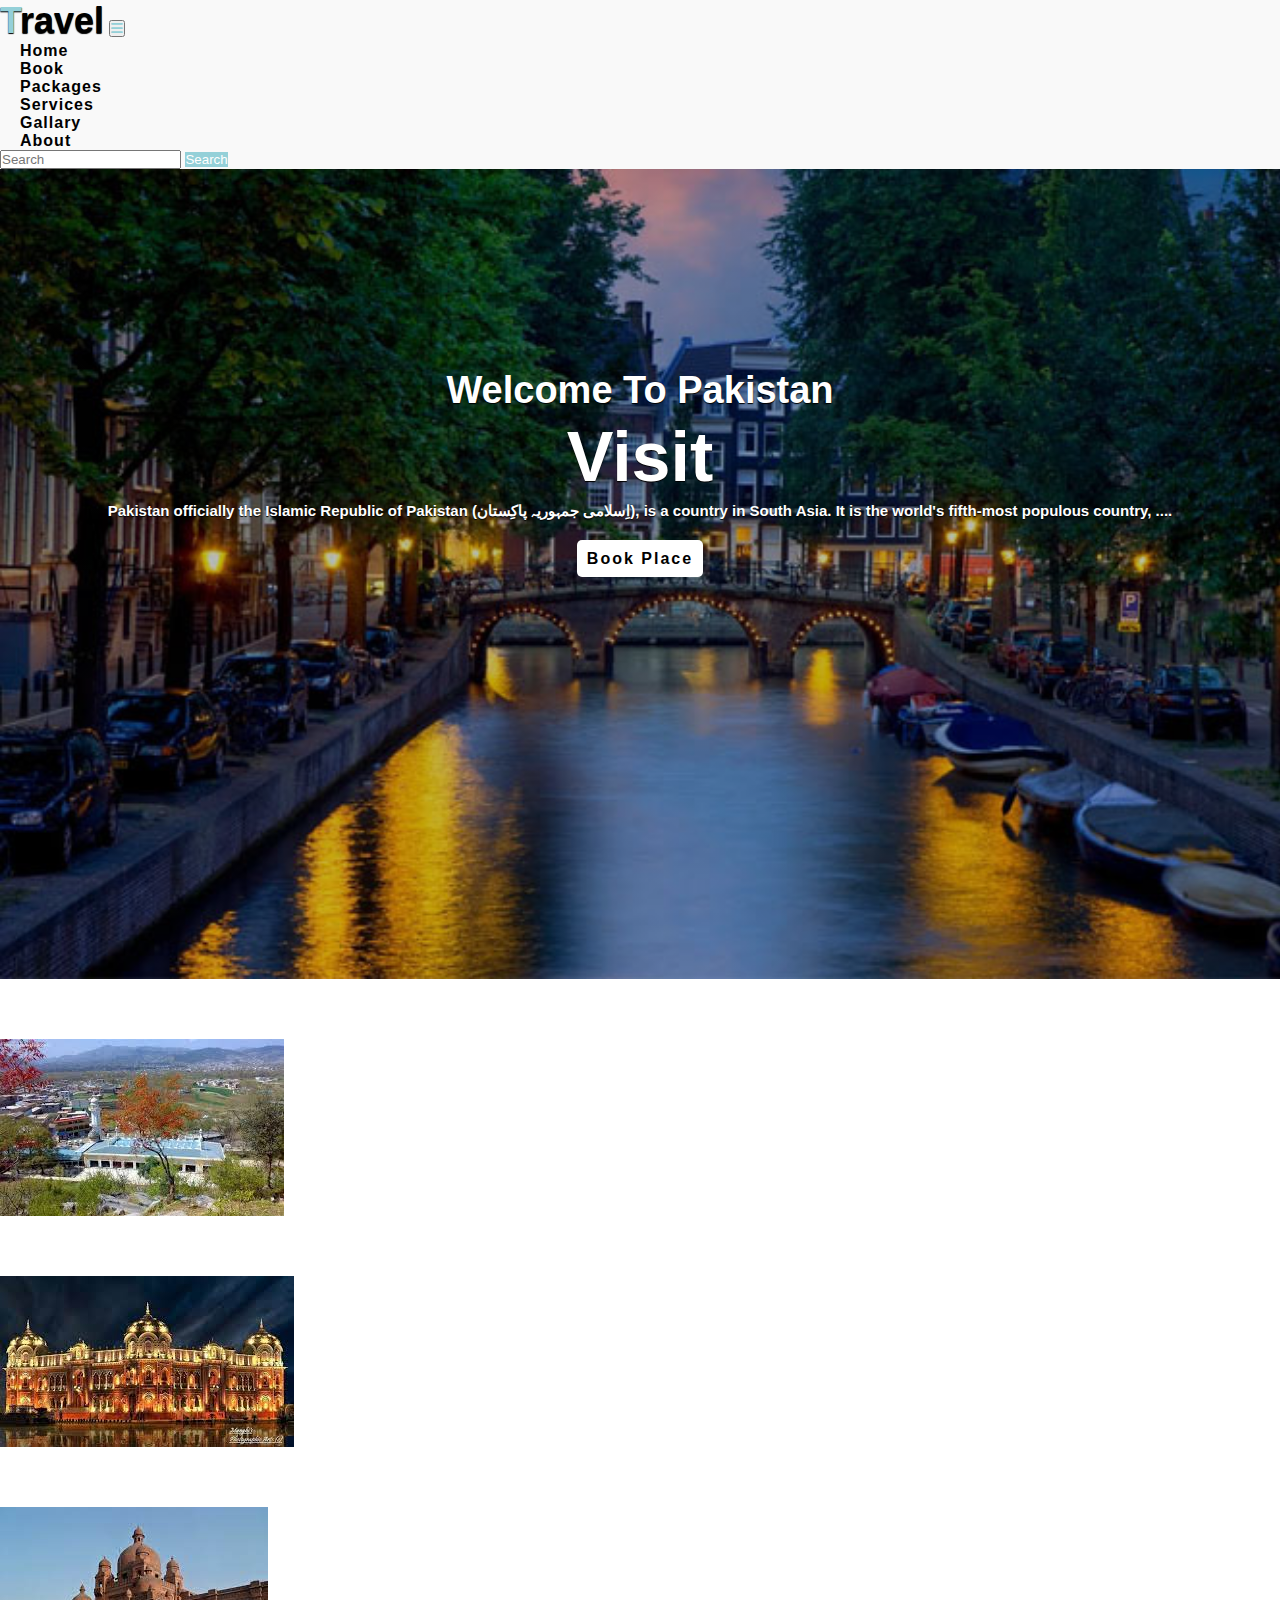
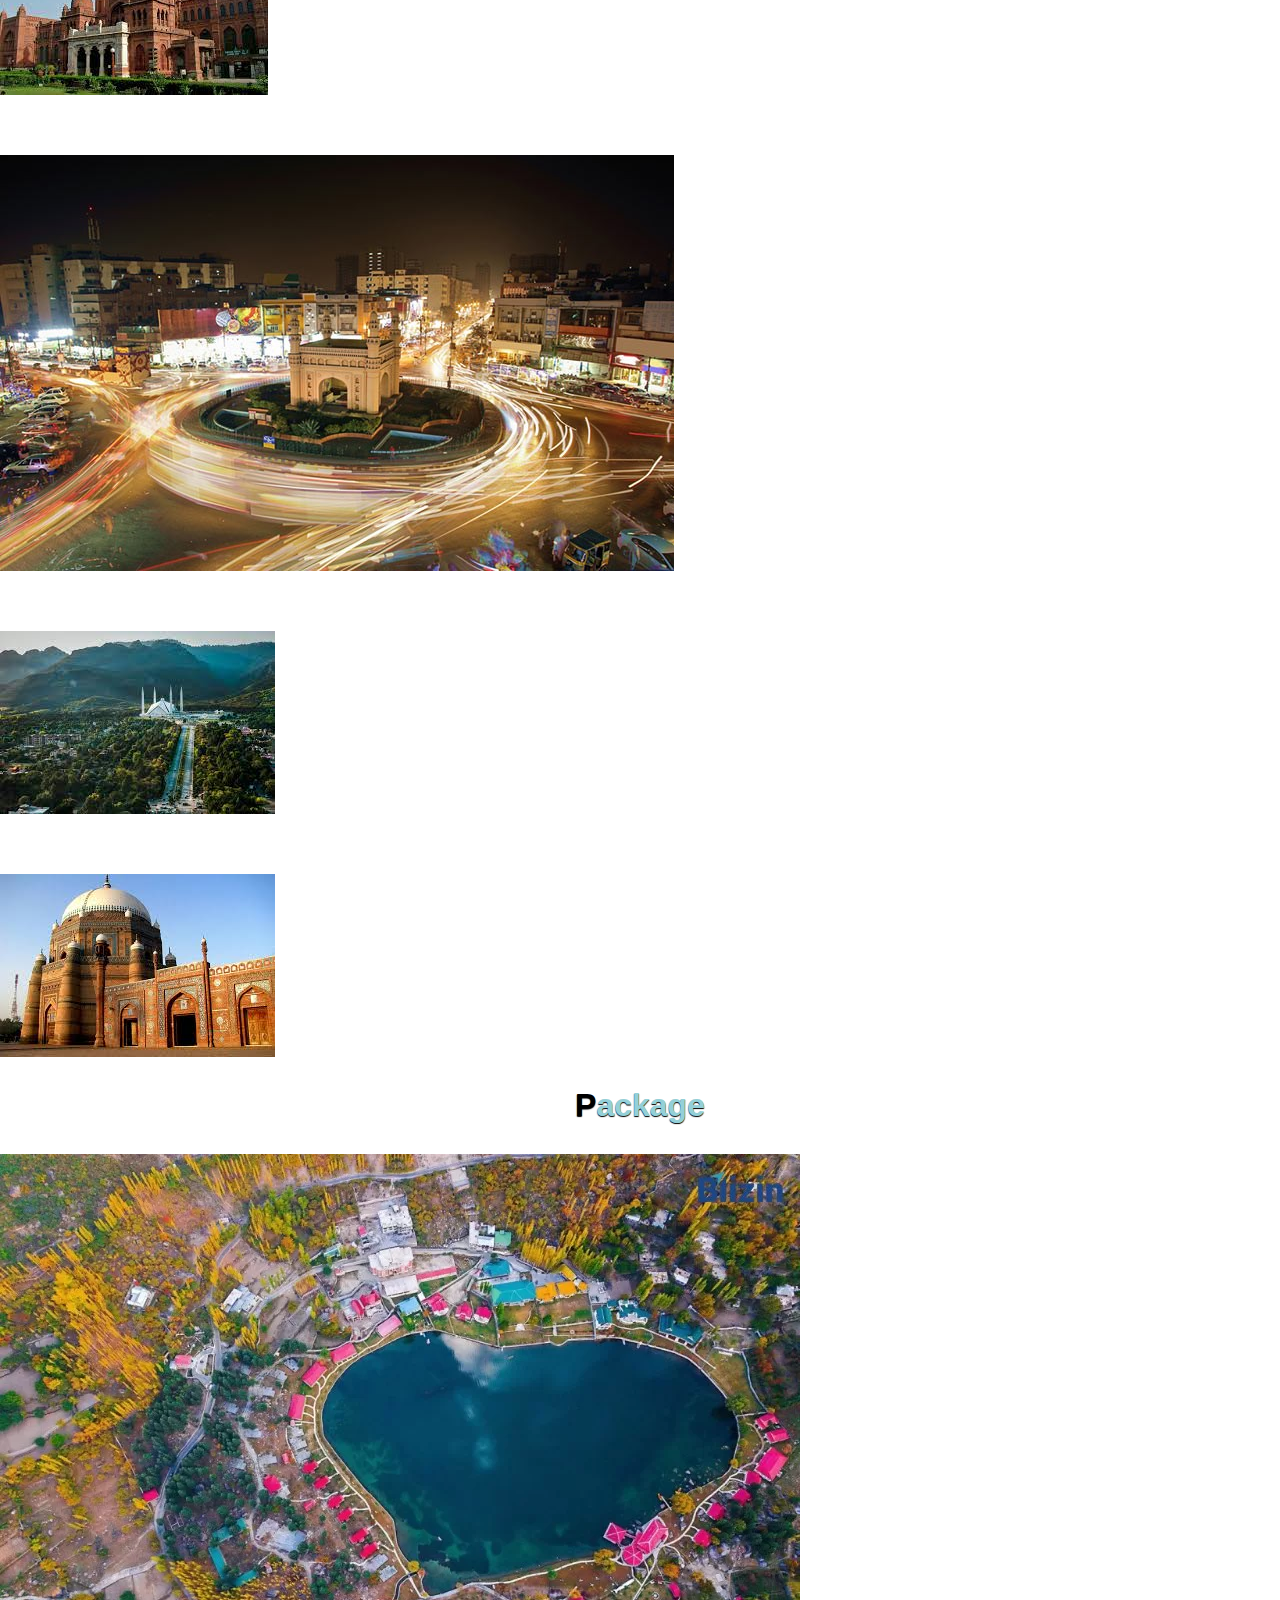
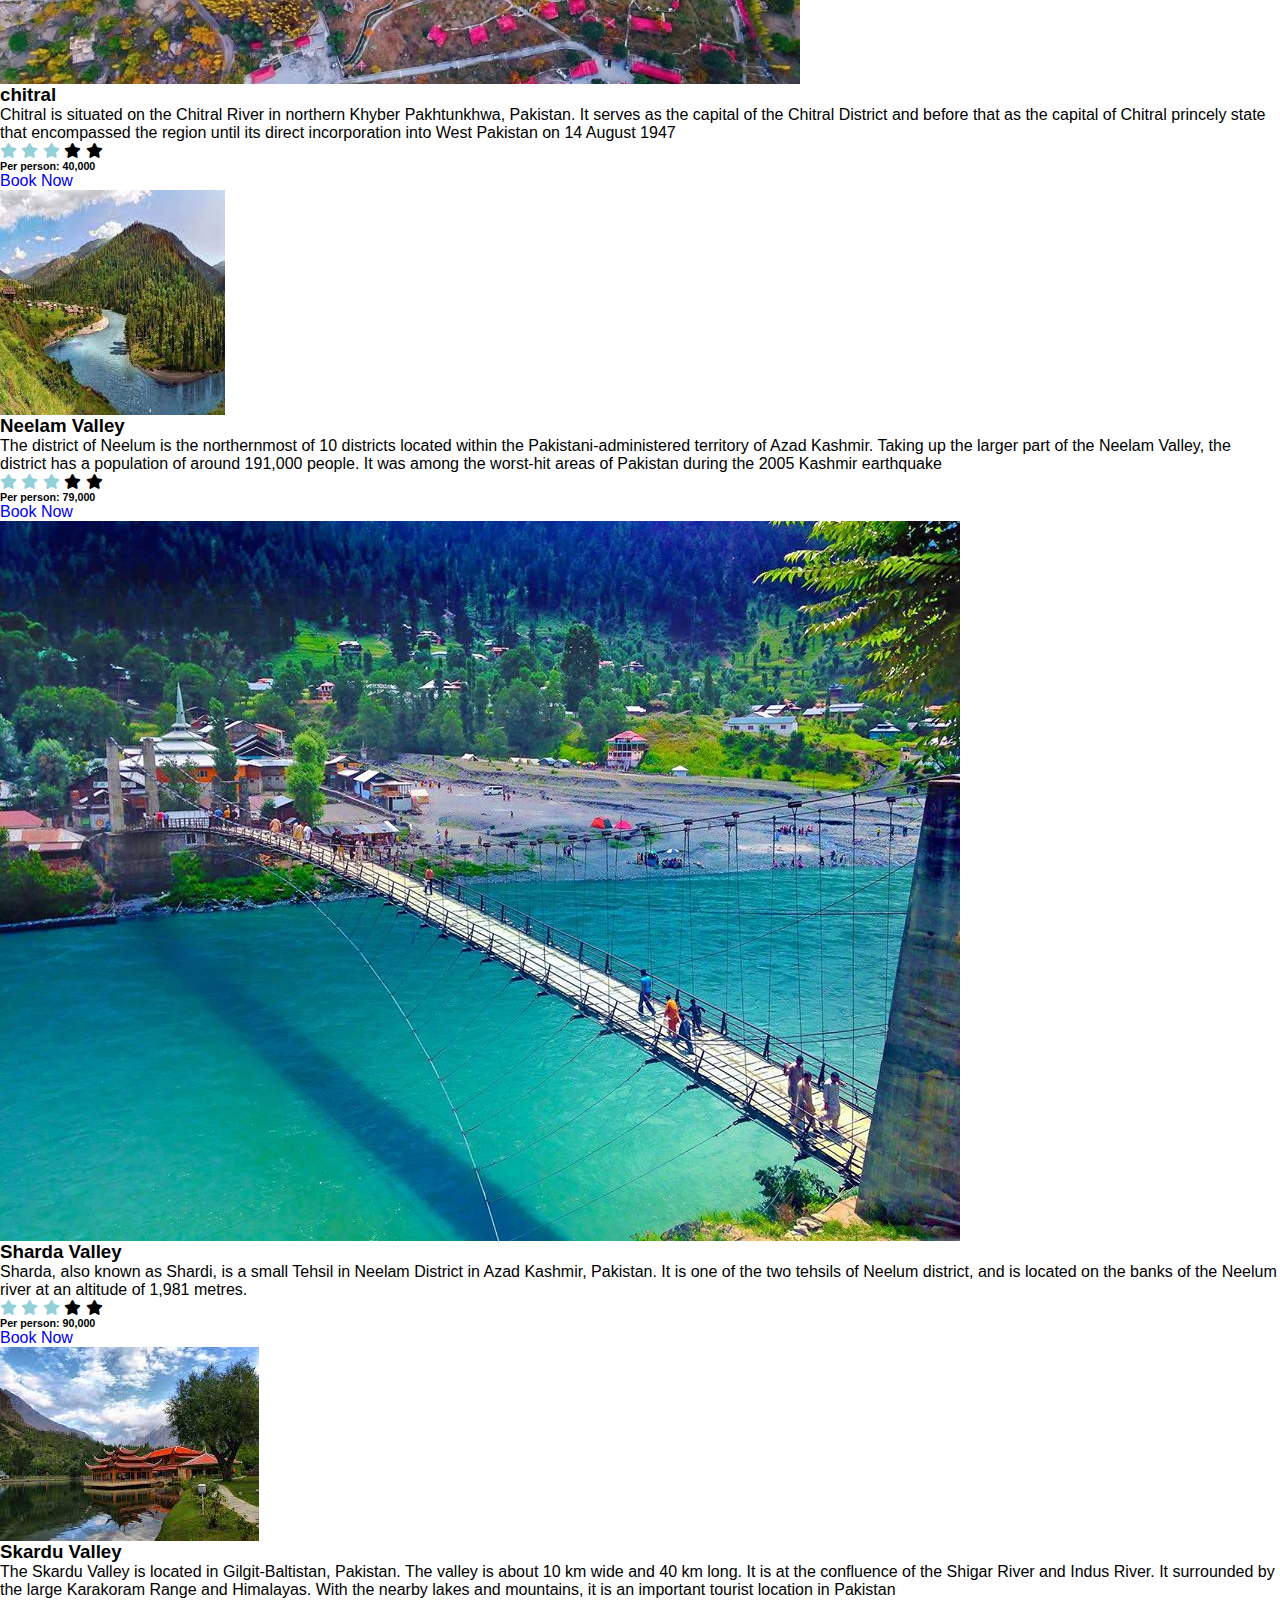
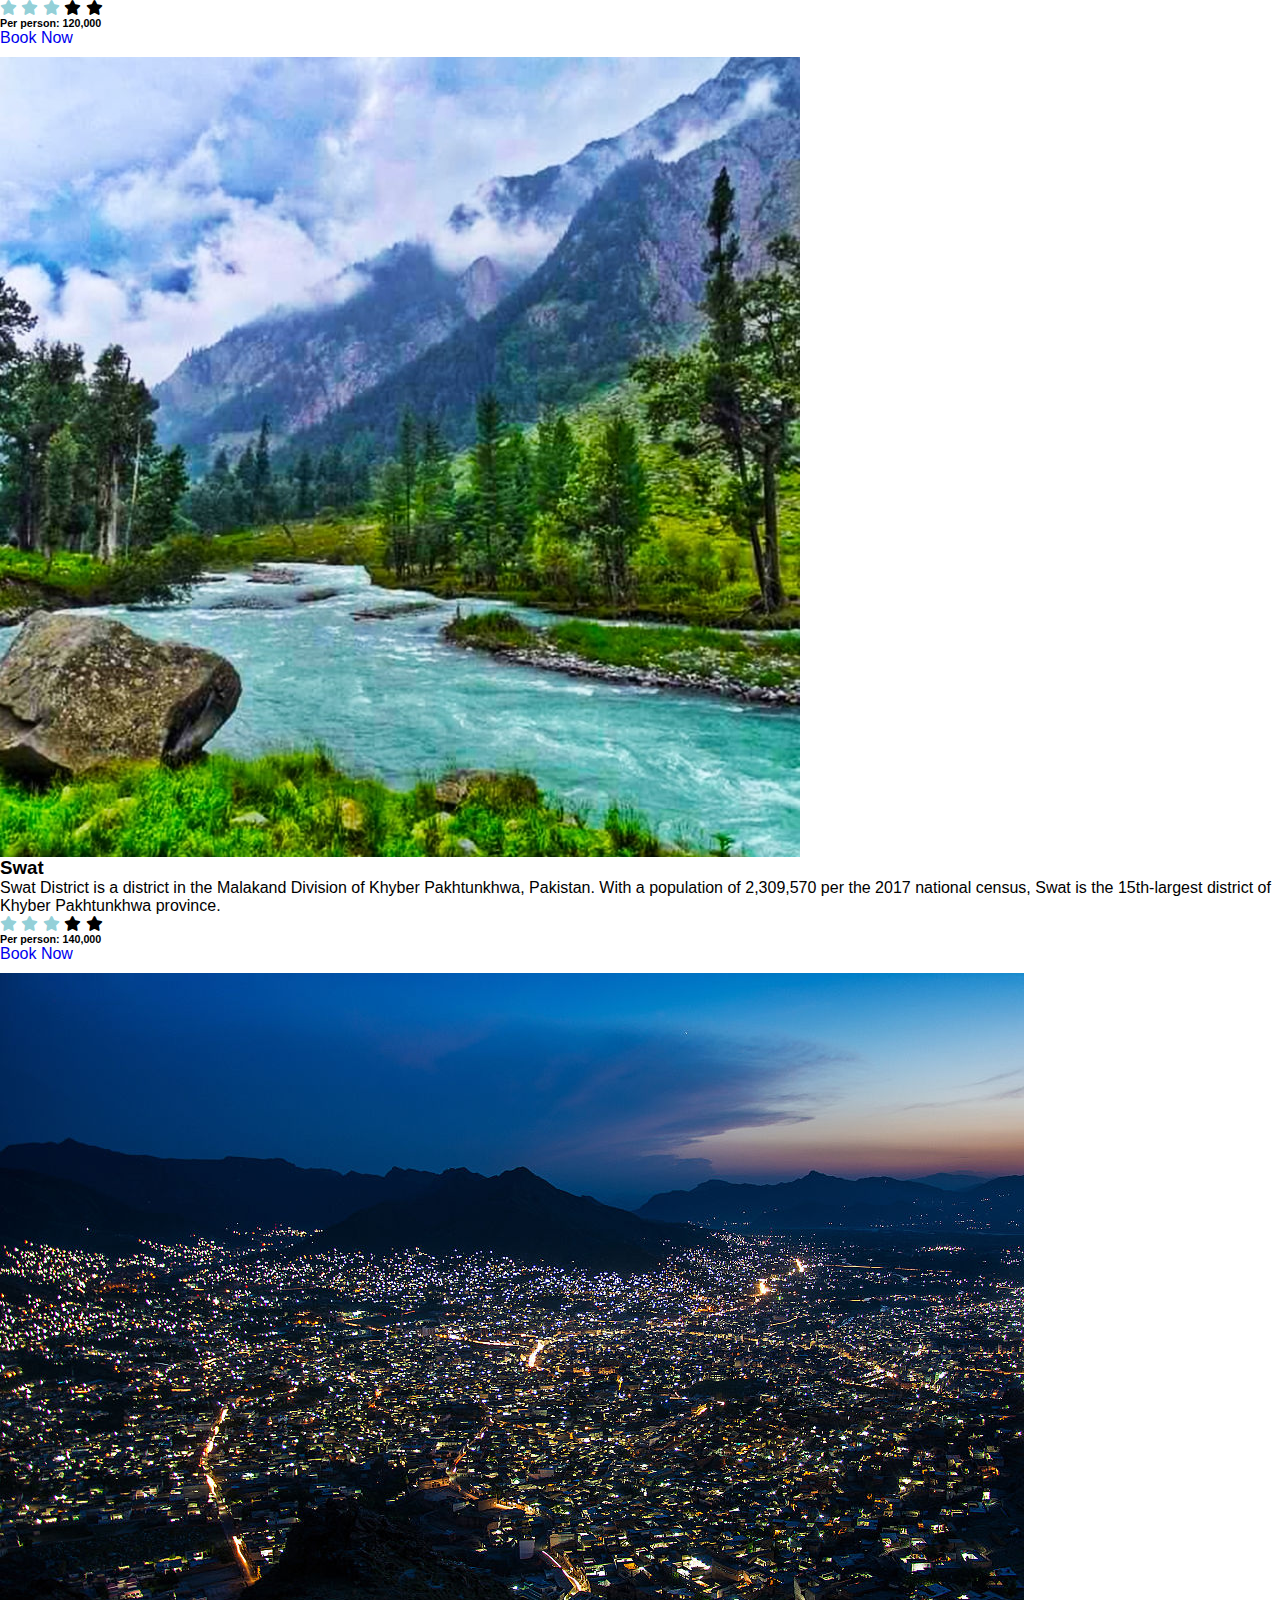
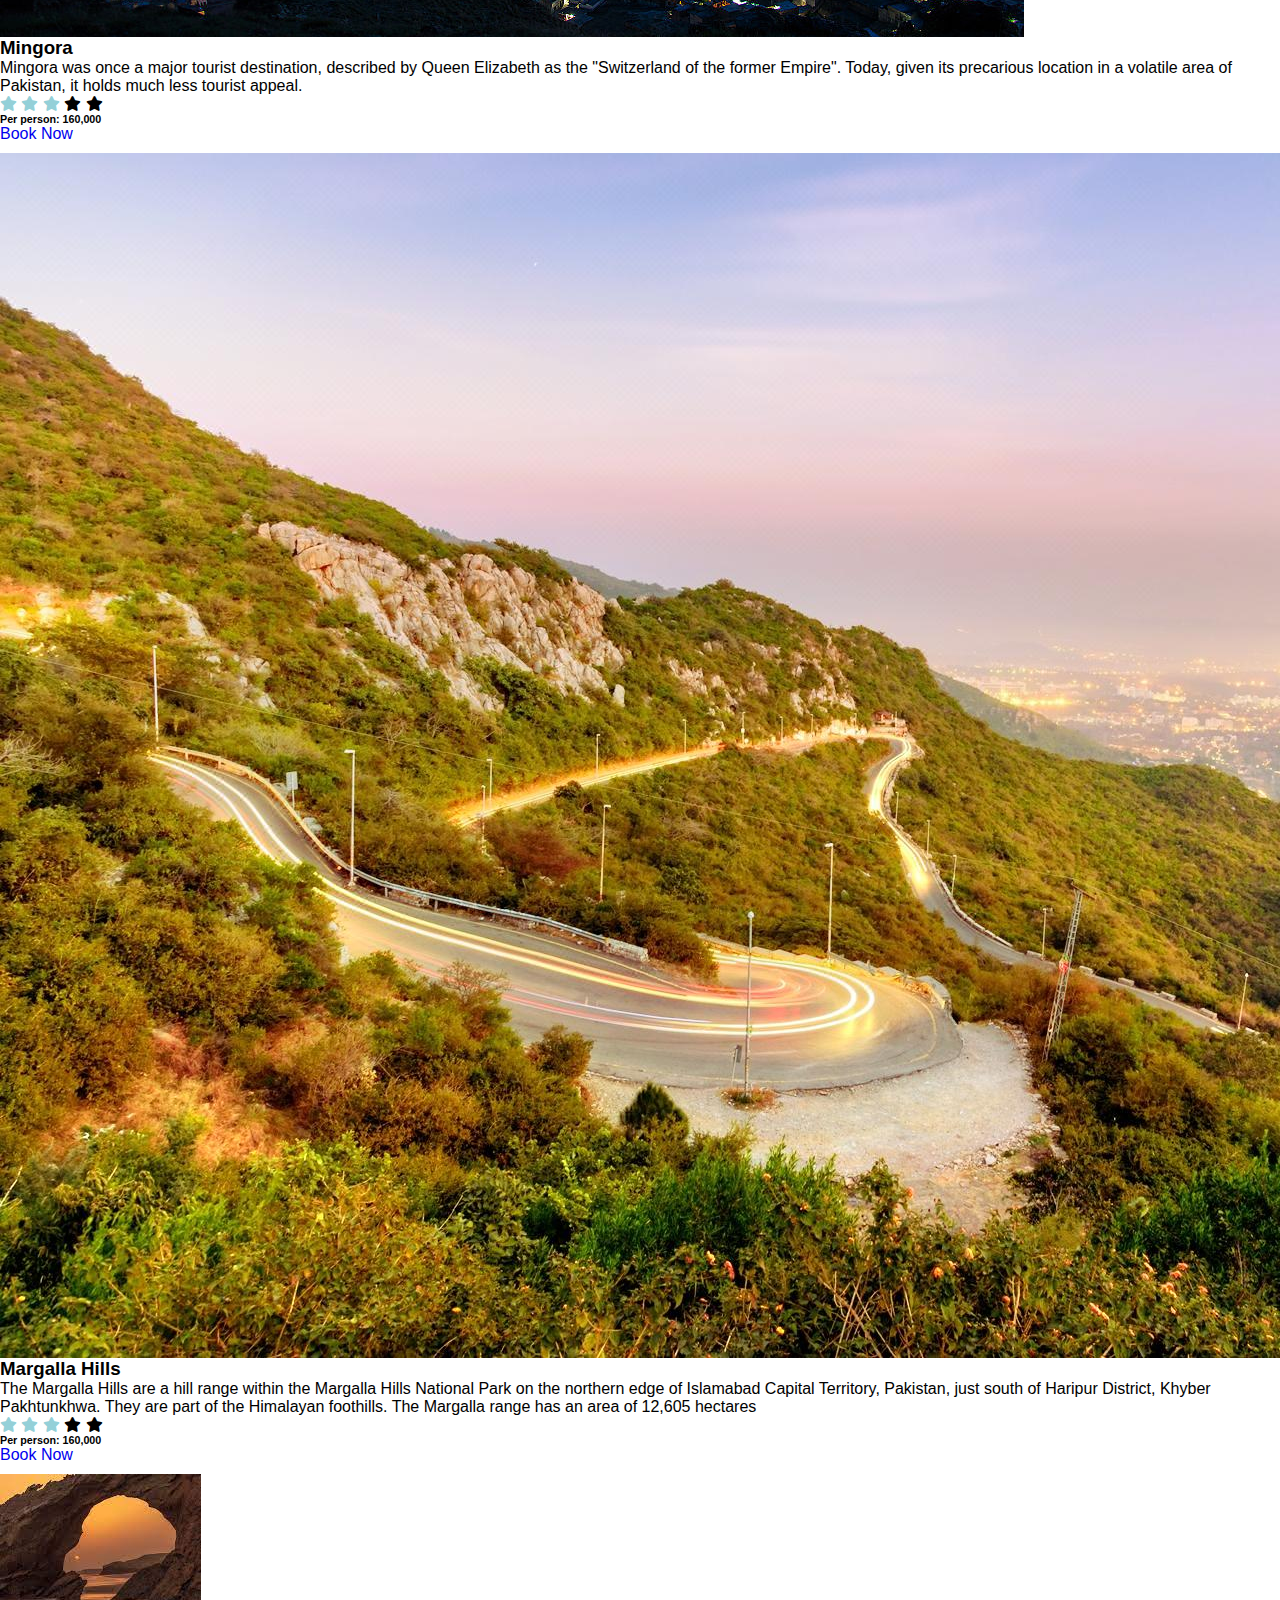
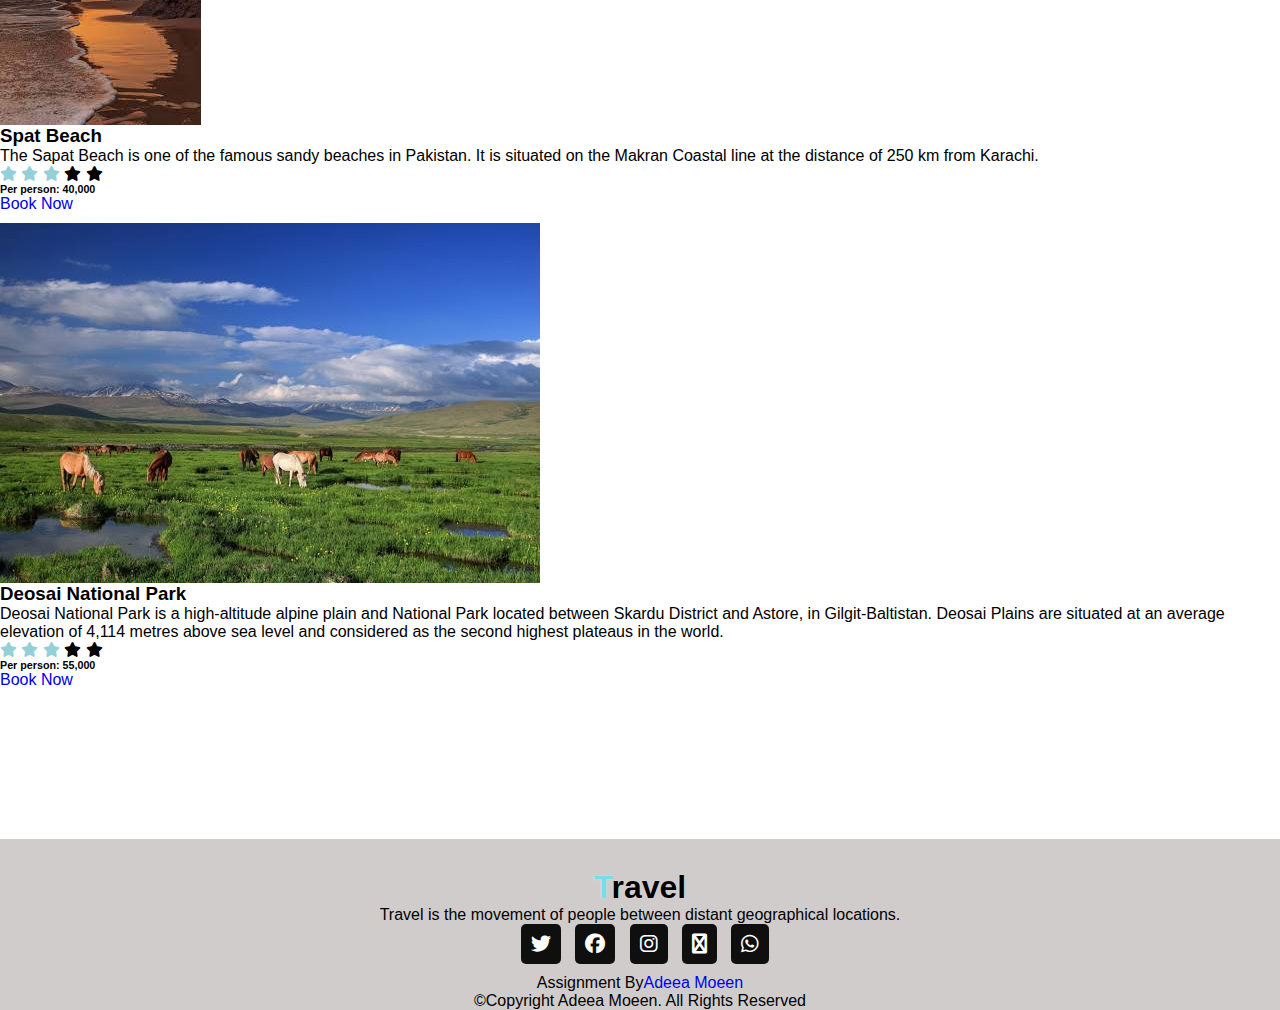
<file: css+bootstrap/index.html>
<html lang="en">

<head>
  <meta charset="UTF-8">
  <meta http-equiv="X-UA-Compatible" content="IE=edge">
  <meta name="viewport" content="width=device-width, initial-scale=1.0">
  <title>Travel Website</title>

  <link rel="stylesheet" href="style.css">

  <!-- Bootstrap Link -->
  <link href="https://cdn.jsdelivr.net/npm/bootstrap@5.0.2/dist/css/bootstrap.min.css" rel="stylesheet"
    integrity="sha384-EVSTQN3/azprG1Anm3QDgpJLIm9Nao0Yz1ztcQTwFspd3yD65VohhpuuCOmLASjC" crossorigin="anonymous">
  <link href="https://cdn.jsdelivr.net/npm/bootstrap@5.3.0-alpha1/dist/css/bootstrap.min.css" rel="stylesheet"
    integrity="sha384-GLhlTQ8iRABdZLl6O3oVMWSktQOp6b7In1Zl3/Jr59b6EGGoI1aFkw7cmDA6j6gD" crossorigin="anonymous">
  <!-- Bootstrap Link -->


  <!-- Font Awesome Cdn -->
  <link rel="stylesheet" href="https://cdnjs.cloudflare.com/ajax/libs/font-awesome/6.2.1/css/all.min.css">
  <!-- Font Awesome Cdn -->


  <!-- Google Fonts -->
  <link rel="preconnect" href="https://fonts.googleapis.com">
  <link rel="preconnect" href="https://fonts.gstatic.com" crossorigin>
  <link href="https://fonts.googleapis.com/css2?family=Roboto:wght@500&display=swap" rel="stylesheet">
  <!-- Google Fonts -->
</head>

<body>






  <!-- Navbar Start -->
  <nav class="navbar navbar-expand-lg" id="navbar">
    <div class="container">
      <a class="navbar-brand" href="index.html" id="logo"><span>T</span>ravel</a>
      <button class="navbar-toggler" type="button" data-bs-toggle="collapse" data-bs-target="#mynavbar">
        <span><i class="fa-solid fa-bars"></i></span>
      </button>
      <div class="collapse navbar-collapse" id="mynavbar">
        <ul class="navbar-nav me-auto">
          <li class="nav-item">
            <a class="nav-link active" href="index.html">Home</a>
          </li>
          <li class="nav-item">
            <a class="nav-link" href="./book.html">Book</a>
          </li>
          <li class="nav-item">
            <a class="nav-link" href="./package.html">Packages</a>
          </li>
          <li class="nav-item">
            <a class="nav-link" href="./service.html">Services</a>
          </li>
          <li class="nav-item">
            <a class="nav-link" href="#gallary">Gallary</a>
          </li>
          <li class="nav-item">
            <a class="nav-link" href="./about.html">About</a>
          </li>

        </ul>
        <form class="d-flex">
          <input class="form-control me-2" type="text" placeholder="Search">
          <button class="btn btn-primary" type="button">Search</button>
        </form>
      </div>
    </div>
  </nav>
  <!-- Navbar End -->





  <!-- Home Section Start -->
  <div class="home">
    <div class="content">
      <h5>Welcome To Pakistan</h5>
      <h1>Visit <span class="changecontent"></span></h1>
      <p>Pakistan officially the Islamic Republic of Pakistan (اِسلامی جمہوریہ پاکِستان), is a country in South Asia. It is the world's fifth-most populous country, ....</p>
      <a href="./package.html">Book Place</a>
    </div>
  </div>
  <!-- Home Section End -->



  <!--carousel start-->
  <div id="carouselExampleSlidesOnly" class="carousel slide" data-bs-ride="carousel">
    <div class="carousel-inner">
      <div class="carousel-item active">
        <img src="./images/abotabad.jpeg" class="d-block w-100" alt="...">
      </div>
      <div class="carousel-item">
        <img src="./images/bawalpur.jpeg" class="d-block w-100" alt="...">
      </div>
      <div class="carousel-item">
        <img src="./images/lahore.jpeg" class="d-block w-100" alt="...">
      </div>
      <div class="carousel-item">
        <img src="./images/karachi.jpg" class="d-block w-100" alt="...">
      </div>
      <div class="carousel-item">
        <img src="./images/islamabad.jpeg" class="d-block w-100" alt="...">
      </div>
      <div class="carousel-item">
        <img src="./images/multan.jpeg" class="d-block w-100" alt="...">
      </div>
    </div>
  </div>
  <!--end-->

  <!--package-->
  <div class="main-txt">
    <h1>P<span>ackage</span></h1>
  </div>
  <div class="row" style="margin-top: 30px;">

    <div class="col-md-4 py-3 py-md-0">

      <div class="card">
        <img src="./images/chitral.webp" alt="">
        <div class="card-body">
          <h3>chitral</h3>
          <p>Chitral is situated on the Chitral River in northern Khyber Pakhtunkhwa, Pakistan. It serves as the capital
            of the Chitral District and before that as the capital of Chitral princely state that encompassed the region
            until its direct incorporation into West Pakistan on 14 August 1947</p>
          <div class="star">
            <i class="fa-solid fa-star checked"></i>
            <i class="fa-solid fa-star checked"></i>
            <i class="fa-solid fa-star checked"></i>
            <i class="fa-solid fa-star "></i>
            <i class="fa-solid fa-star "></i>
          </div>
          <h6>Per person: <strong>40,000</strong></h6>
          <a href="./book.html">Book Now</a>
        </div>
      </div>

    </div>


    <div class="col-md-4 py-3 py-md-0">

      <div class="card">
        <img src="./images/neelam velly.jpeg" alt="">
        <div class="card-body">
          <h3>Neelam Valley</h3>
          <p>The district of Neelum is the northernmost of 10 districts located within the Pakistani-administered
            territory of Azad Kashmir. Taking up the larger part of the Neelam Valley, the district has a population of
            around 191,000 people. It was among the worst-hit areas of Pakistan during the 2005 Kashmir earthquake</p>
          <div class="star">
            <i class="fa-solid fa-star checked"></i>
            <i class="fa-solid fa-star checked"></i>
            <i class="fa-solid fa-star checked"></i>
            <i class="fa-solid fa-star "></i>
            <i class="fa-solid fa-star "></i>
          </div>
          <h6>Per person: <strong>79,000</strong></h6>
          <a href="./book.html">Book Now</a>
        </div>
      </div>

    </div>

    <div class="col-md-4 py-3 py-md-0">

      <div class="card">
        <img src="./images/sharda velly.jpg" alt="">
        <div class="card-body">
          <h3>Sharda Valley</h3>
          <p> Sharda, also known as Shardi, is a small Tehsil in Neelam District in Azad Kashmir, Pakistan. It is one of
            the two tehsils of Neelum district, and is located on the banks of the Neelum river at an altitude of 1,981
            metres. </p>
          <div class="star">
            <i class="fa-solid fa-star checked"></i>
            <i class="fa-solid fa-star checked"></i>
            <i class="fa-solid fa-star checked"></i>
            <i class="fa-solid fa-star "></i>
            <i class="fa-solid fa-star "></i>
          </div>
          <h6>Per person: <strong>90,000</strong></h6>
          <a href="./book.html">Book Now</a>
        </div>
      </div>

    </div>



    <div class="col-md-4 py-3 py-md-0">

      <div class="card">
        <img src="./images/skardu.jpeg" alt="">
        <div class="card-body">
          <h3>Skardu Valley</h3>
          <p>The Skardu Valley is located in Gilgit-Baltistan, Pakistan. The valley is about 10 km wide and 40 km long.
            It is at the confluence of the Shigar River and Indus River. It surrounded by the large Karakoram Range and
            Himalayas. With the nearby lakes and mountains, it is an important tourist location in Pakistan</p>

          <div class="star">
            <i class="fa-solid fa-star checked"></i>
            <i class="fa-solid fa-star checked"></i>
            <i class="fa-solid fa-star checked"></i>
            <i class="fa-solid fa-star "></i>
            <i class="fa-solid fa-star "></i>
          </div>
          <h6>Per person: <strong>120,000</strong></h6>
          <a href="./book.html">Book Now</a>
        </div>
      </div>

    </div>




    <div class="col-md-4 py-3 py-md-0" style="margin-top: 10px;">

      <div class="card">
        <img src="./images/swat.jpg" alt="">
        <div class="card-body">
          <h3>Swat</h3>
          <p>Swat District is a district in the Malakand Division of Khyber Pakhtunkhwa, Pakistan. With a population of
            2,309,570 per the 2017 national census, Swat is the 15th-largest district of Khyber Pakhtunkhwa province.
          </p>
          <div class="star">
            <i class="fa-solid fa-star checked"></i>
            <i class="fa-solid fa-star checked"></i>
            <i class="fa-solid fa-star checked"></i>
            <i class="fa-solid fa-star "></i>
            <i class="fa-solid fa-star "></i>
          </div>
          <h6>Per person: <strong>140,000</strong></h6>
          <a href="./book.html">Book Now</a>
        </div>
      </div>

    </div>

    <div class="col-md-4 py-3 py-md-0" style="margin-top: 10px;">

      <div class="card">
        <img src="./images/mingora.jpg" alt="">
        <div class="card-body">
          <h3>Mingora</h3>
          <p>Mingora was once a major tourist destination, described by Queen Elizabeth as the "Switzerland of the
            former Empire". Today, given its precarious location in a volatile area of Pakistan, it holds much less
            tourist appeal.</p>
          <div class="star">
            <i class="fa-solid fa-star checked"></i>
            <i class="fa-solid fa-star checked"></i>
            <i class="fa-solid fa-star checked"></i>
            <i class="fa-solid fa-star "></i>
            <i class="fa-solid fa-star "></i>
          </div>
          <h6>Per person: <strong>160,000</strong></h6>
          <a href="./book.html">Book Now</a>
        </div>
      </div>

    </div>

    <div class="col-md-4 py-3 py-md-0" style="margin-top: 10px;">

      <div class="card">
        <img src="./images/margalla.jpg" alt="">
        <div class="card-body">
          <h3>Margalla Hills</h3>
          <p>The Margalla Hills are a hill range within the Margalla Hills National Park on the northern edge of
            Islamabad Capital Territory, Pakistan, just south of Haripur District, Khyber Pakhtunkhwa. They are part of
            the Himalayan foothills. The Margalla range has an area of 12,605 hectares</p>
          <div class="star">
            <i class="fa-solid fa-star checked"></i>
            <i class="fa-solid fa-star checked"></i>
            <i class="fa-solid fa-star checked"></i>
            <i class="fa-solid fa-star "></i>
            <i class="fa-solid fa-star "></i>
          </div>
          <h6>Per person: <strong>160,000</strong></h6>
          <a href="./book.html">Book Now</a>
        </div>
      </div>

    </div>

    <div class="col-md-4 py-3 py-md-0" style="margin-top: 10px;">

      <div class="card">
        <img src="./images/download.jpeg" alt="">
        <div class="card-body">
          <h3>Spat Beach</h3>
          <p>The Sapat Beach is one of the famous sandy beaches in Pakistan. It is situated on the Makran Coastal line
            at the distance of 250 km from Karachi.</p>
          <div class="star">
            <i class="fa-solid fa-star checked"></i>
            <i class="fa-solid fa-star checked"></i>
            <i class="fa-solid fa-star checked"></i>
            <i class="fa-solid fa-star "></i>
            <i class="fa-solid fa-star "></i>
          </div>
          <h6>Per person: <strong>40,000</strong></h6>
          <a href="./book.html">Book Now</a>
        </div>
      </div>

    </div>
    <div class="col-md-4 py-3 py-md-0" style="margin-top: 10px;">

      <div class="card">
        <img src="./images/deosai park.jpeg" alt="">
        <div class="card-body">
          <h3>Deosai National Park</h3>
          <p>Deosai National Park is a high-altitude alpine plain and National Park located between Skardu District and
            Astore, in Gilgit-Baltistan. Deosai Plains are situated at an average elevation of 4,114 metres above sea
            level and considered as the second highest plateaus in the world.</p>
          <div class="star">
            <i class="fa-solid fa-star checked"></i>
            <i class="fa-solid fa-star checked"></i>
            <i class="fa-solid fa-star checked"></i>
            <i class="fa-solid fa-star "></i>
            <i class="fa-solid fa-star "></i>
          </div>
          <h6>Per person: <strong>55,000</strong></h6>
          <a href="./book.html">Book Now</a>
        </div>
      </div>

    </div>
  </div>






  <!-- Footer Start -->
  <footer id="footer">
    <h1><span>T</span>ravel</h1>
    <p>Travel is the movement of people between distant geographical locations.</p>
    <div class="social-links">
      <i class="fa-brands fa-twitter"></i>
      <i class="fa-brands fa-facebook"></i>
      <i class="fa-brands fa-instagram"></i>
      <i class="fa-brands fa-phone"></i>
      <i class="fa-brands fa-whatsapp"></i>
    </div>
    <div class="credit">
      <p>Assignment By<a href="#">Adeea Moeen</a></p>
    </div>
    <div class="copyright">
      <p>&copy;Copyright Adeea Moeen. All Rights Reserved</p>
    </div>
  </footer>
  <!-- Footer End -->









  <script src="https://cdn.jsdelivr.net/npm/bootstrap@5.3.0-alpha1/dist/js/bootstrap.bundle.min.js"
    integrity="sha384-w76AqPfDkMBDXo30jS1Sgez6pr3x5MlQ1ZAGC+nuZB+EYdgRZgiwxhTBTkF7CXvN"
    crossorigin="anonymous"></script>
  <script src="https://cdn.jsdelivr.net/npm/bootstrap@5.0.2/dist/js/bootstrap.bundle.min.js"
    integrity="sha384-MrcW6ZMFYlzcLA8Nl+NtUVF0sA7MsXsP1UyJoMp4YLEuNSfAP+JcXn/tWtIaxVXM"
    crossorigin="anonymous"></script>

</body>

</html>
</file>
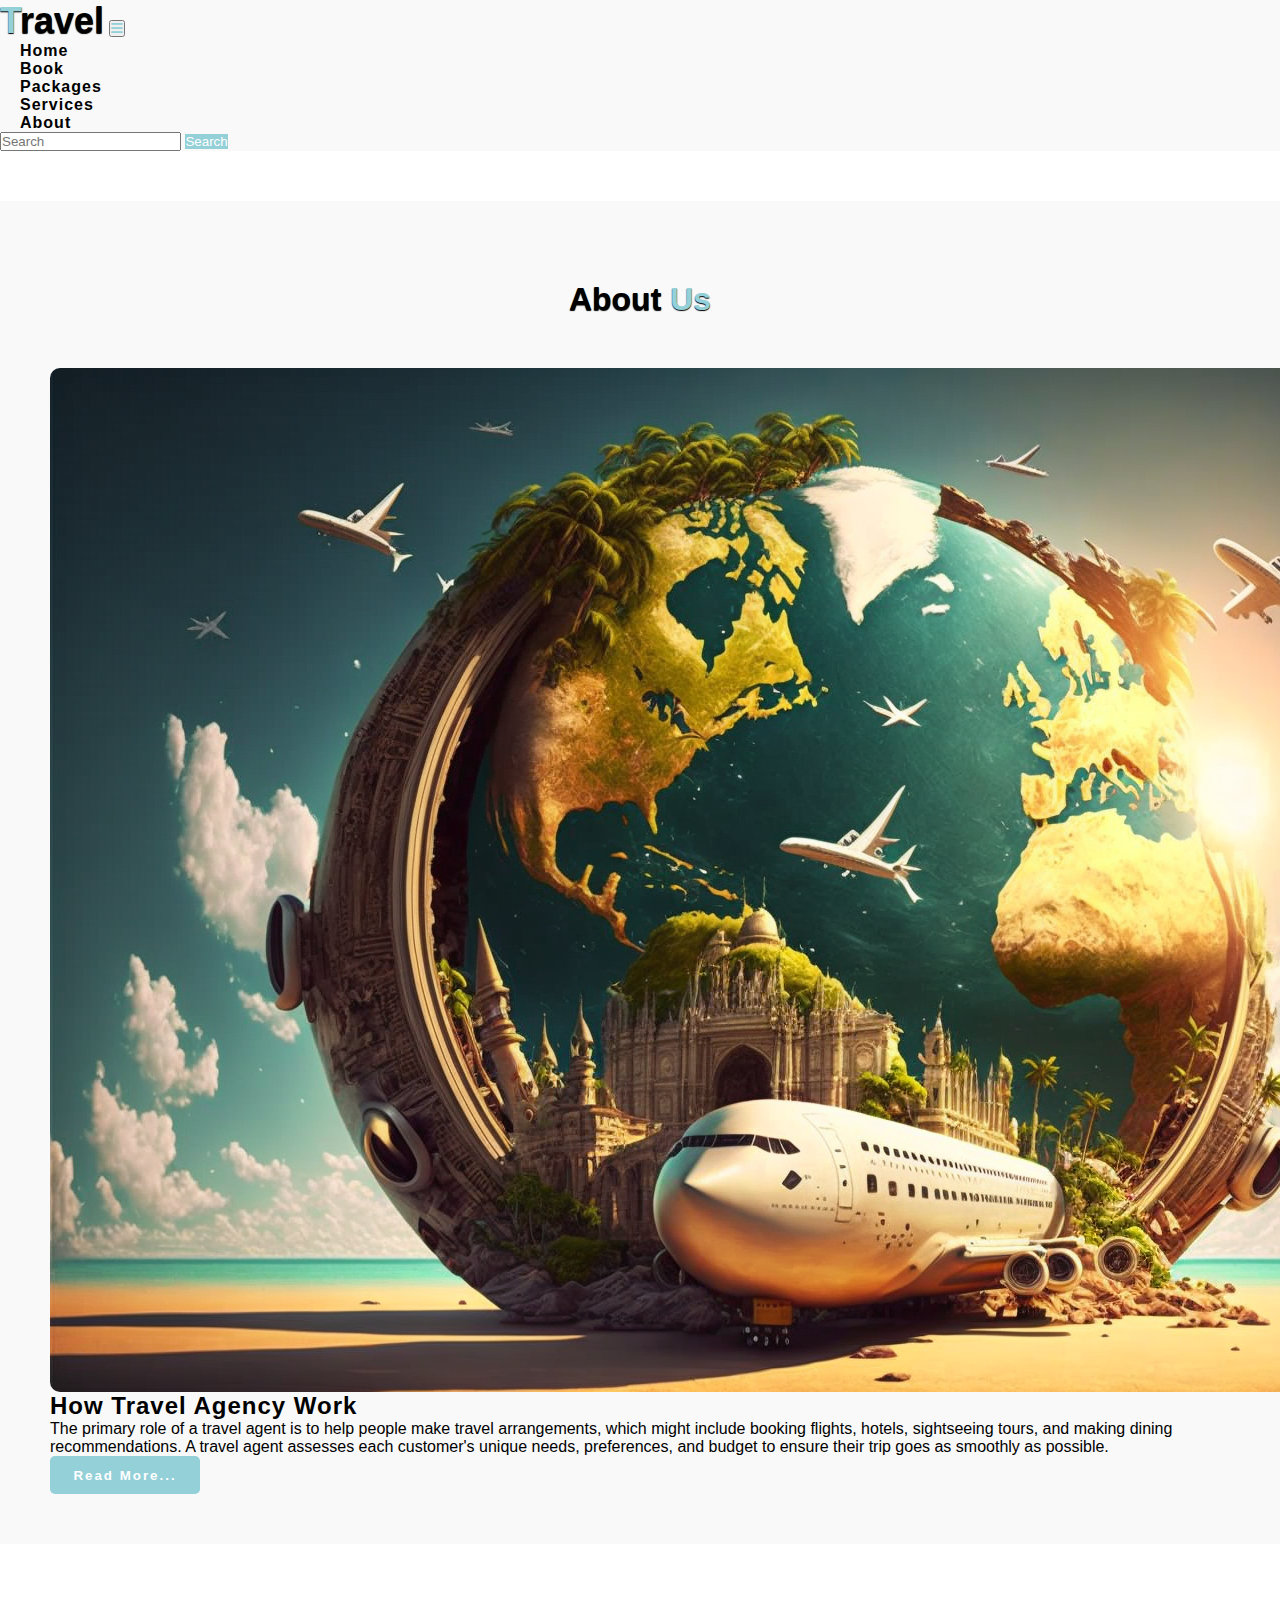
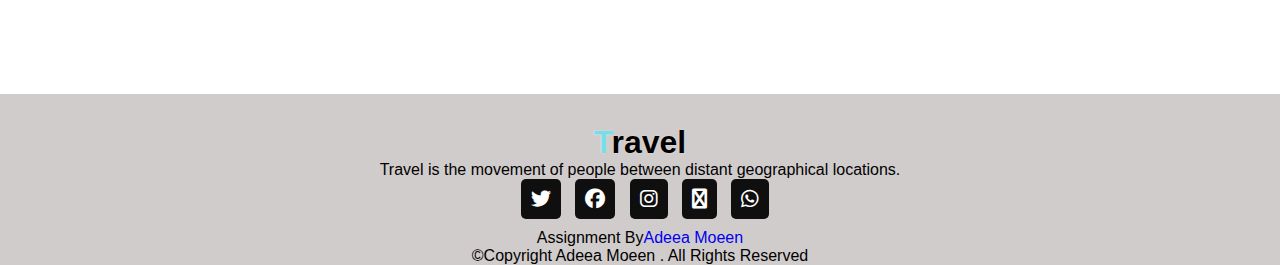
<file: css+bootstrap/about.html>
<!DOCTYPE html PUBLIC "-//W3C//DTD XHTML 1.0 Transitional//EN" "http://www.w3.org/TR/xhtml1/DTD/xhtml1-transitional.dtd">
<html xmlns="http://www.w3.org/1999/xhtml">
<head>
<meta http-equiv="Content-Type" content="text/html; charset=utf-8" />
<title>Untitled Document</title>

<link rel="stylesheet" href="style.css">

<!-- Bootstrap Link -->
<link href="https://cdn.jsdelivr.net/npm/bootstrap@5.0.2/dist/css/bootstrap.min.css" rel="stylesheet" integrity="sha384-EVSTQN3/azprG1Anm3QDgpJLIm9Nao0Yz1ztcQTwFspd3yD65VohhpuuCOmLASjC" crossorigin="anonymous">
<!-- Bootstrap Link -->


<!-- Font Awesome Cdn -->
<link rel="stylesheet" href="https://cdnjs.cloudflare.com/ajax/libs/font-awesome/6.2.1/css/all.min.css">
<!-- Font Awesome Cdn -->


<!-- Google Fonts -->
<link rel="preconnect" href="https://fonts.googleapis.com">
<link rel="preconnect" href="https://fonts.gstatic.com" crossorigin>
<link href="https://fonts.googleapis.com/css2?family=Roboto:wght@500&display=swap" rel="stylesheet">
<!-- Google Fonts -->
</head>

<body>


    <!-- Navbar Start -->
    <nav class="navbar navbar-expand-lg" id="navbar">
        <div class="container">
          <a class="navbar-brand" href="index.html" id="logo"><span>T</span>ravel</a>
          <button class="navbar-toggler" type="button" data-bs-toggle="collapse" data-bs-target="#mynavbar">
            <span><i class="fa-solid fa-bars"></i></span>
          </button>
          <div class="collapse navbar-collapse" id="mynavbar">
            <ul class="navbar-nav me-auto">
              <li class="nav-item">
                <a class="nav-link active" href="index.html">Home</a>
              </li>
              <li class="nav-item">
                <a class="nav-link" href="./book.html">Book</a>
              </li>
              <li class="nav-item">
                <a class="nav-link" href="./package.html">Packages</a>
              </li>
              <li class="nav-item">
                <a class="nav-link" href="./service.html">Services</a>
              </li>
              
              </li>
              <li class="nav-item">
                <a class="nav-link" href="./about.html">About</a>
              </li>
             
            </ul>
            <form class="d-flex">
              <input class="form-control me-2" type="text" placeholder="Search">
              <button class="btn btn-primary" type="button">Search</button>
            </form>
          </div>
        </div>
      </nav>
    <!-- Navbar End -->



    <section class="about" id="about">
    <div class="container">

      <div class="main-txt">
        <h1>About <span>Us</span></h1>
      </div>

      <div class="row" style="margin-top: 50px;">

        <div class="col-md-6 py-3 py-md-0">
          <div class="card">
            <img src="./images/about-img.png" alt="">
          </div>
        </div>

        <div class="col-md-6 py-3 py-md-0">
          <h2>How Travel Agency Work</h2>
          <p>The primary role of a travel agent is to help people make travel arrangements, which might include booking flights, hotels, sightseeing tours, and making dining recommendations. A travel agent assesses each customer's unique needs, preferences, and budget to ensure their trip goes as smoothly as possible.</p>
          <button id="about-btn">Read More...</button>
        </div>

      </div>

    </div>
  </section>
<!-- Footer Start -->
<footer id="footer">
    <h1><span>T</span>ravel</h1>
    <p>Travel is the movement of people between distant geographical locations.</p>
    <div class="social-links">
      <i class="fa-brands fa-twitter"></i>
      <i class="fa-brands fa-facebook"></i>
      <i class="fa-brands fa-instagram"></i>
      <i class="fa-brands fa-phone"></i>
      <i class="fa-brands fa-whatsapp"></i>
    </div>
    <div class="credit">
      <p>Assignment By<a href="#">Adeea Moeen</a></p>
    </div>
    <div class="copyright">
      <p>&copy;Copyright Adeea Moeen . All Rights Reserved</p>
    </div>
  </footer>
  <!-- Footer End -->







  


  <script src="https://cdn.jsdelivr.net/npm/bootstrap@5.0.2/dist/js/bootstrap.bundle.min.js" integrity="sha384-MrcW6ZMFYlzcLA8Nl+NtUVF0sA7MsXsP1UyJoMp4YLEuNSfAP+JcXn/tWtIaxVXM" crossorigin="anonymous"></script>



</body>
</html>
</file>
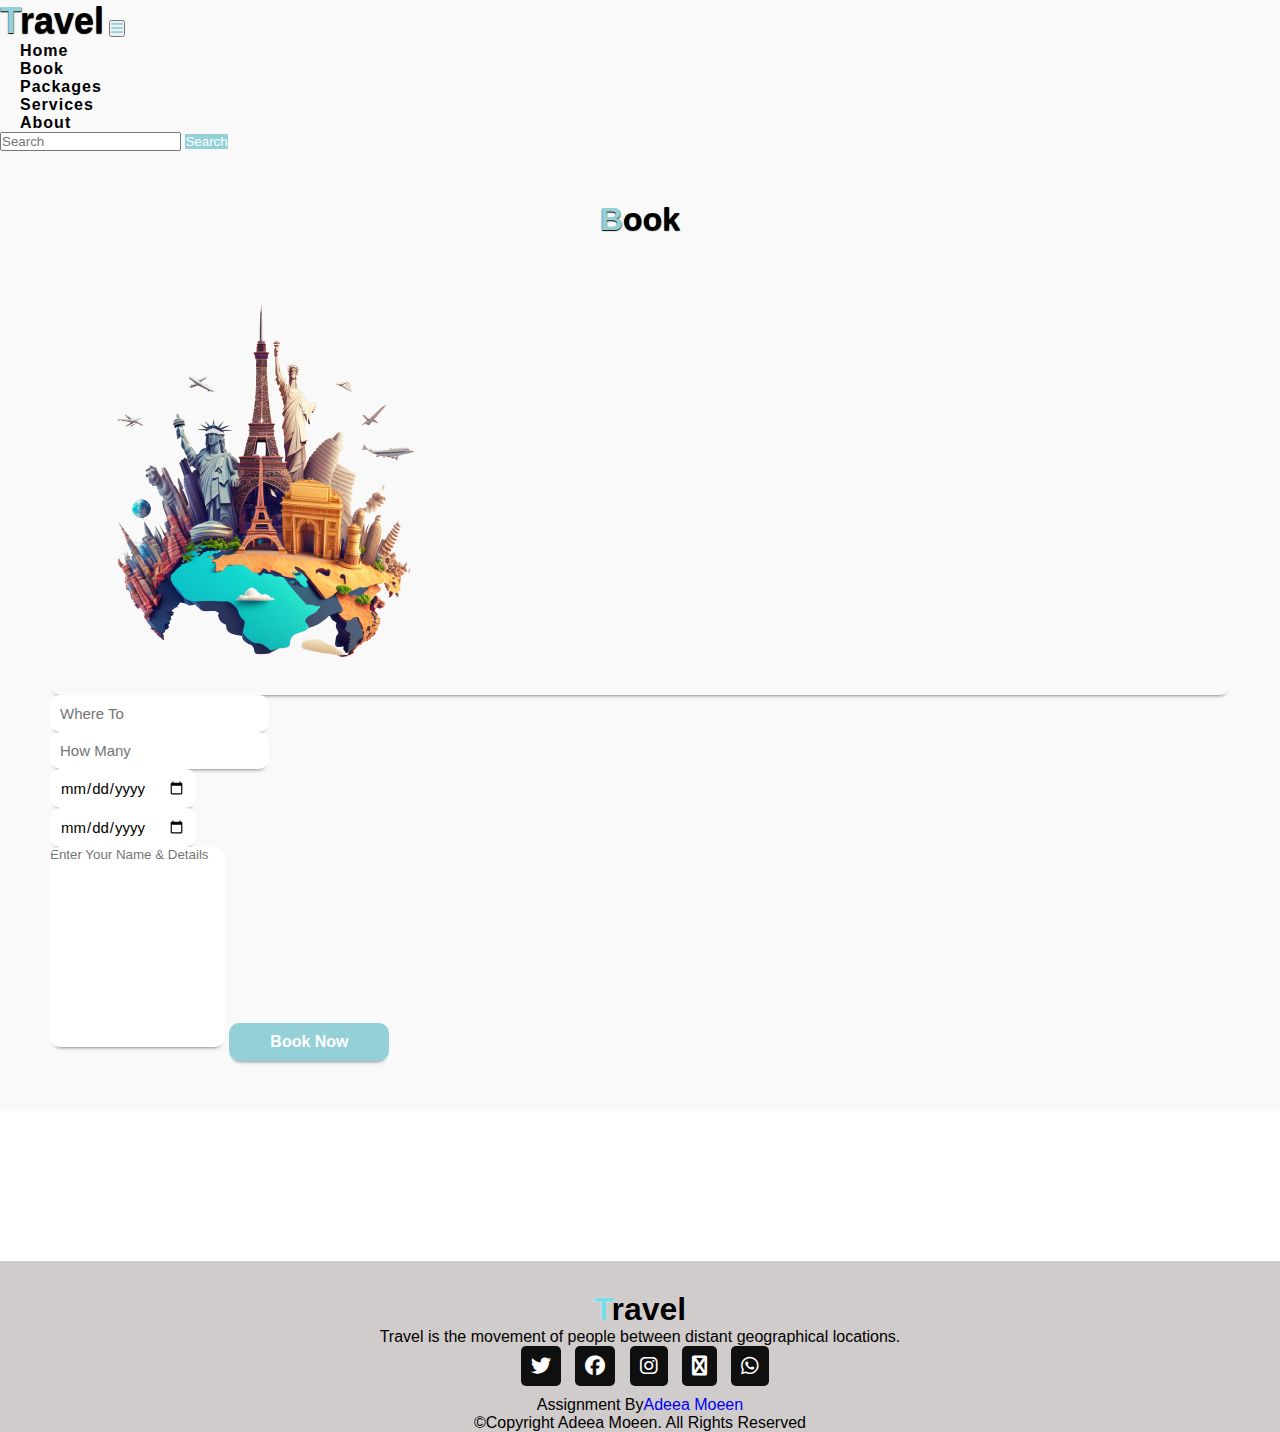
<file: css+bootstrap/book.html>
<!DOCTYPE html PUBLIC "-//W3C//DTD XHTML 1.0 Transitional//EN" "http://www.w3.org/TR/xhtml1/DTD/xhtml1-transitional.dtd">
<html xmlns="http://www.w3.org/1999/xhtml">
<head>
<meta http-equiv="Content-Type" content="text/html; charset=utf-8" />
<title>Untitled Document</title>
<link rel="stylesheet" href="style.css">

    <!-- Bootstrap Link -->
    <link href="https://cdn.jsdelivr.net/npm/bootstrap@5.0.2/dist/css/bootstrap.min.css" rel="stylesheet" integrity="sha384-EVSTQN3/azprG1Anm3QDgpJLIm9Nao0Yz1ztcQTwFspd3yD65VohhpuuCOmLASjC" crossorigin="anonymous">
    <!-- Bootstrap Link -->


    <!-- Font Awesome Cdn -->
    <link rel="stylesheet" href="https://cdnjs.cloudflare.com/ajax/libs/font-awesome/6.2.1/css/all.min.css">
    <!-- Font Awesome Cdn -->


    <!-- Google Fonts -->
    <link rel="preconnect" href="https://fonts.googleapis.com">
    <link rel="preconnect" href="https://fonts.gstatic.com" crossorigin>
    <link href="https://fonts.googleapis.com/css2?family=Roboto:wght@500&display=swap" rel="stylesheet">
    <!-- Google Fonts -->
</head>

<body>
 <!-- Navbar Start -->
 <nav class="navbar navbar-expand-lg" id="navbar">
    <div class="container">
      <a class="navbar-brand" href="index.html" id="logo"><span>T</span>ravel</a>
      <button class="navbar-toggler" type="button" data-bs-toggle="collapse" data-bs-target="#mynavbar">
        <span><i class="fa-solid fa-bars"></i></span>
      </button>
      <div class="collapse navbar-collapse" id="mynavbar">
        <ul class="navbar-nav me-auto">
          <li class="nav-item">
            <a class="nav-link active" href="index.html">Home</a>
          </li>
          <li class="nav-item">
            <a class="nav-link" href="./book.html">Book</a>
          </li>
          <li class="nav-item">
            <a class="nav-link" href="./package.html">Packages</a>
          </li>
          <li class="nav-item">
            <a class="nav-link" href="./service.html">Services</a>
          </li>
          
          </li>
          <li class="nav-item">
            <a class="nav-link" href="./about.html">About</a>
          </li>
         
        </ul>
        <form class="d-flex">
          <input class="form-control me-2" type="text" placeholder="Search">
          <button class="btn btn-primary" type="button">Search</button>
        </form>
      </div>
    </div>
  </nav>
<!-- Navbar End -->

 <!-- Section Book Start -->
 <section class="book" id="book">
    <div class="container">

      <div class="main-text">
        <h1><span>B</span>ook</h1>
      </div>
      
      <div class="row">

        <div class="col-md-6 py-3 py-md-0">
          <div class="card">
            <img src="./images/book-img.png" alt="">
          </div>
        </div>

        <div class="col-md-6 py-3 py-md-0">
          <form action="#">

            <input type="text" class="form-control" placeholder="Where To" required><br>
            <input type="text" class="form-control" placeholder="How Many" required><br>
            <input type="date" class="form-control" placeholder="Arrivals" required><br>
            <input type="date" class="form-control" placeholder="Leaving" required><br>
            <textarea class="form-control" rows="5" name="text" placeholder="Enter Your Name & Details"></textarea>
            <input type="submit" value="Book Now" class="submit" required>

          </form>
        </div>

      </div>
    </div>
  </section>
  <!-- Section Book End -->

 <!-- Footer Start -->
 <footer id="footer">
    <h1><span>T</span>ravel</h1>
    <p>Travel is the movement of people between distant geographical locations.</p>
    <div class="social-links">
      <i class="fa-brands fa-twitter"></i>
      <i class="fa-brands fa-facebook"></i>
      <i class="fa-brands fa-instagram"></i>
      <i class="fa-brands fa-phone"></i>
      <i class="fa-brands fa-whatsapp"></i>
    </div>
    <div class="credit">
      <p>Assignment By<a href="#">Adeea Moeen</a></p>
    </div>
    <div class="copyright">
      <p>&copy;Copyright Adeea Moeen. All Rights Reserved</p>
    </div>
  </footer>
  <!-- Footer End -->







  


  <script src="https://cdn.jsdelivr.net/npm/bootstrap@5.0.2/dist/js/bootstrap.bundle.min.js" integrity="sha384-MrcW6ZMFYlzcLA8Nl+NtUVF0sA7MsXsP1UyJoMp4YLEuNSfAP+JcXn/tWtIaxVXM" crossorigin="anonymous"></script>

</body>
</html>
</file>
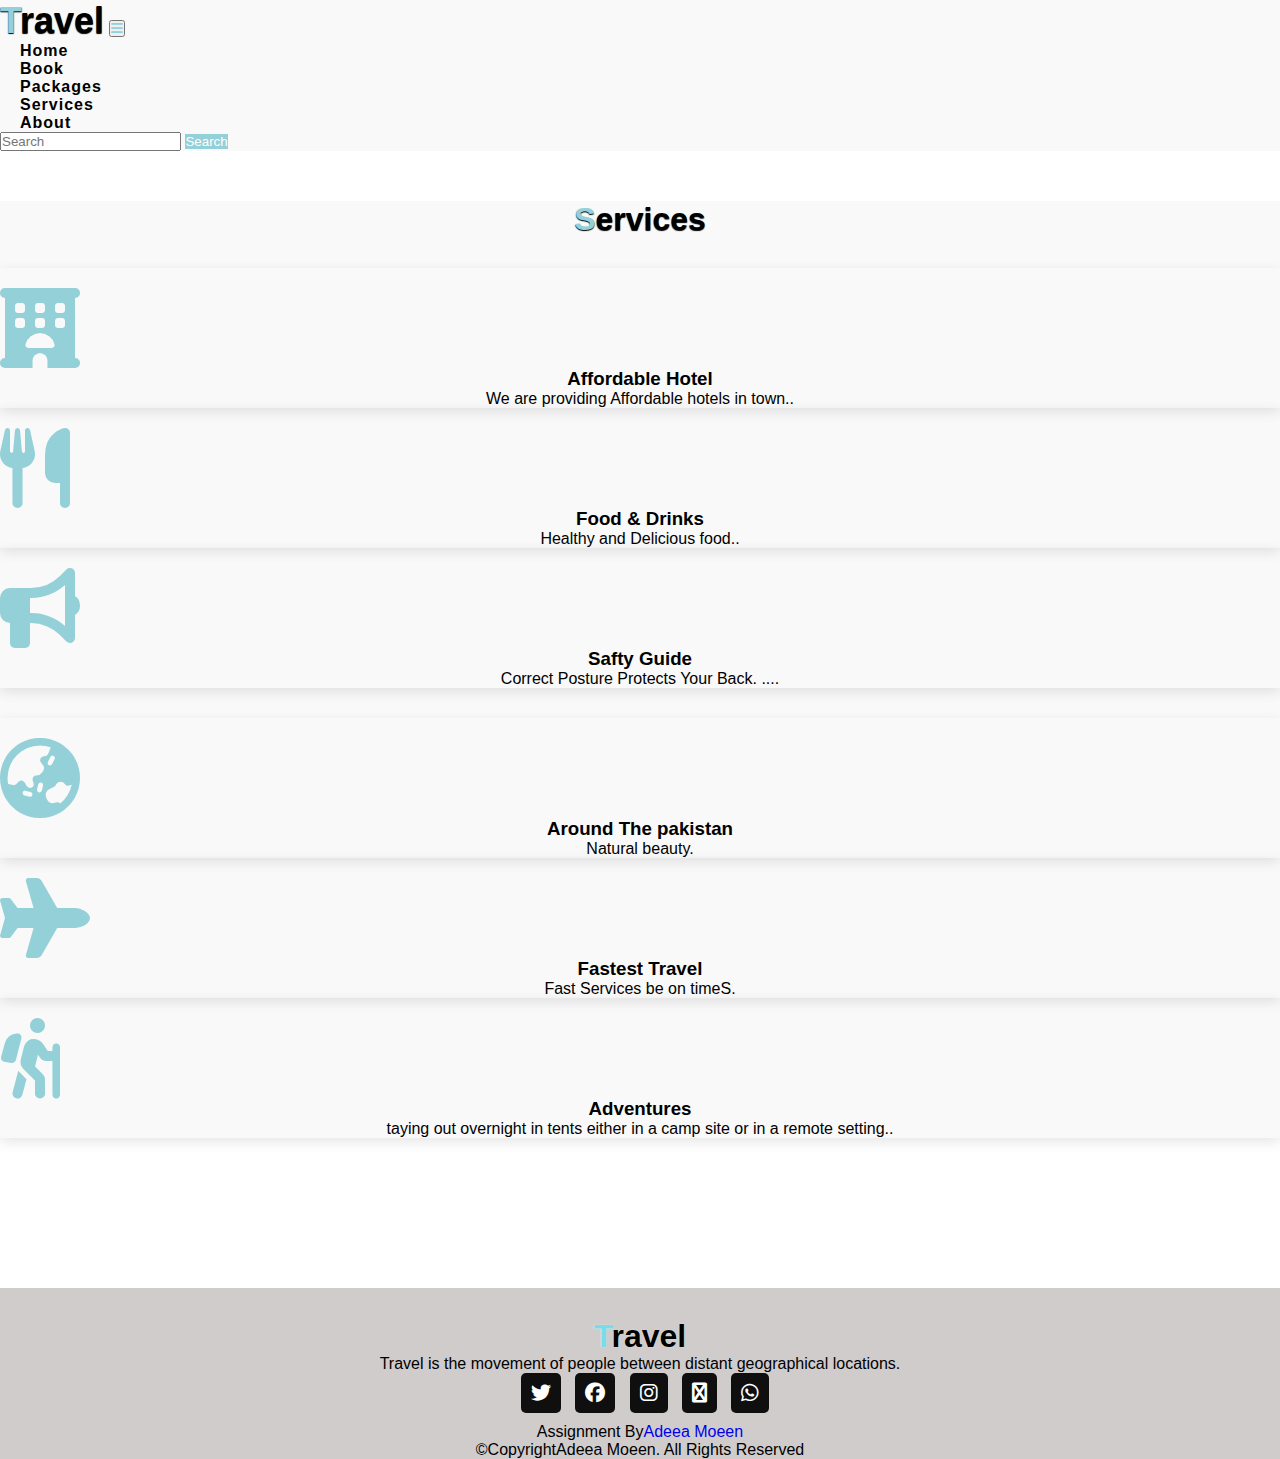
<file: css+bootstrap/service.html>
<!DOCTYPE html PUBLIC "-//W3C//DTD XHTML 1.0 Transitional//EN" "http://www.w3.org/TR/xhtml1/DTD/xhtml1-transitional.dtd">
<html xmlns="http://www.w3.org/1999/xhtml">
<head>
<meta http-equiv="Content-Type" content="text/html; charset=utf-8" />
<title>Untitled Document</title>

<link rel="stylesheet" href="style.css">

<!-- Bootstrap Link -->
<link href="https://cdn.jsdelivr.net/npm/bootstrap@5.0.2/dist/css/bootstrap.min.css" rel="stylesheet" integrity="sha384-EVSTQN3/azprG1Anm3QDgpJLIm9Nao0Yz1ztcQTwFspd3yD65VohhpuuCOmLASjC" crossorigin="anonymous">
<!-- Bootstrap Link -->


<!-- Font Awesome Cdn -->
<link rel="stylesheet" href="https://cdnjs.cloudflare.com/ajax/libs/font-awesome/6.2.1/css/all.min.css">
<!-- Font Awesome Cdn -->


<!-- Google Fonts -->
<link rel="preconnect" href="https://fonts.googleapis.com">
<link rel="preconnect" href="https://fonts.gstatic.com" crossorigin>
<link href="https://fonts.googleapis.com/css2?family=Roboto:wght@500&display=swap" rel="stylesheet">
<!-- Google Fonts -->
</head>

<body>

 <!-- Navbar Start -->
 <nav class="navbar navbar-expand-lg" id="navbar">
    <div class="container">
      <a class="navbar-brand" href="index.html" id="logo"><span>T</span>ravel</a>
      <button class="navbar-toggler" type="button" data-bs-toggle="collapse" data-bs-target="#mynavbar">
        <span><i class="fa-solid fa-bars"></i></span>
      </button>
      <div class="collapse navbar-collapse" id="mynavbar">
        <ul class="navbar-nav me-auto">
          <li class="nav-item">
            <a class="nav-link active" href="index.html">Home</a>
          </li>
          <li class="nav-item">
            <a class="nav-link" href="./book.html">Book</a>
          </li>
          <li class="nav-item">
            <a class="nav-link" href="./package.html">Packages</a>
          </li>
          <li class="nav-item">
            <a class="nav-link" href="./service.html">Services</a>
          </li>
          
          </li>
          <li class="nav-item">
            <a class="nav-link" href="./about.html">About</a>
          </li>
         
        </ul>
        <form class="d-flex">
          <input class="form-control me-2" type="text" placeholder="Search">
          <button class="btn btn-primary" type="button">Search</button>
        </form>
      </div>
    </div>
  </nav>
<!-- Navbar End -->




     <!-- Section Services Start -->
     <section class="services" id="services">
        <div class="container">
  
          <div class="main-txt">
            <h1><span>S</span>ervices</h1>
          </div>
  
          <div class="row" style="margin-top: 30px;">
  
            <div class="col-md-4 py-3 py-md-0">
  
              <div class="card">
                <i class="fas fa-hotel"></i>
                <div class="card-body">
                  <h3>Affordable Hotel</h3>
                  <p>We are providing Affordable hotels in town..</p>
                </div>
              </div>
  
            </div>
            <div class="col-md-4 py-3 py-md-0">
  
              <div class="card">
                <i class="fas fa-utensils"></i>
                <div class="card-body">
                  <h3>Food & Drinks</h3>
                  <p>Healthy and Delicious food..</p>
                </div>
              </div>
  
            </div>
            <div class="col-md-4 py-3 py-md-0">
  
              <div class="card">
                <i class="fas fa-bullhorn"></i>
                <div class="card-body">
                  <h3>Safty Guide</h3>
                  <p>Correct Posture Protects Your Back. ....</p>
                </div>
              </div>
  
            </div>
  
  
  
          </div>
  
  
          <div class="row" style="margin-top: 30px;">
  
            <div class="col-md-4 py-3 py-md-0">
  
              <div class="card">
                <i class="fas fa-globe-asia"></i>
                <div class="card-body">
                  <h3>Around The pakistan</h3>
                  <p>Natural beauty.</p>
                </div>
              </div>
  
            </div>
            <div class="col-md-4 py-3 py-md-0">
  
              <div class="card">
                <i class="fas fa-plane"></i>
                <div class="card-body">
                  <h3>Fastest Travel</h3>
                  <p>Fast Services be on timeS.</p>
                </div>
              </div>
  
            </div>
            <div class="col-md-4 py-3 py-md-0">
  
              <div class="card">
                <i class="fas fa-hiking"></i>
                <div class="card-body">
                  <h3>Adventures</h3>
                  <p>taying out overnight in tents either in a camp site or in a remote setting..</p>
                </div>
              </div>
  
            </div>
  
  
  
          </div>
  
        </div>
      </section>
      <!-- Section Services End -->

      <!-- Footer Start -->
<footer id="footer">
    <h1><span>T</span>ravel</h1>
    <p>Travel is the movement of people between distant geographical locations.</p>
    <div class="social-links">
      <i class="fa-brands fa-twitter"></i>
      <i class="fa-brands fa-facebook"></i>
      <i class="fa-brands fa-instagram"></i>
      <i class="fa-brands fa-phone"></i>
      <i class="fa-brands fa-whatsapp"></i>
    </div>
    <div class="credit">
      <p>Assignment By<a href="#">Adeea Moeen</a></p>
    </div>
    <div class="copyright">
      <p>&copy;CopyrightAdeea Moeen. All Rights Reserved</p>
    </div>
  </footer>
  <!-- Footer End -->

  <script src="https://cdn.jsdelivr.net/npm/bootstrap@5.0.2/dist/js
  
  
</body>
</html>
</file>
<file: css+bootstrap/style.css>
*{
    margin: 0;
    padding: 0;
    box-sizing: border-box;
    text-decoration: none;
    list-style: none;
    scroll-behavior: smooth;
    font-family: 'Lato', sans-serif;
}

/* Navbar Start */
#navbar{
    background: #f9f9f9;
}
#logo{
    font-size: 36px;
    font-weight: 550;
    color: black;
    text-shadow: 0px 1px 1px black;
    margin-bottom: 5px;
}
#logo span{
    color: #94d0d8;
}
.navbar-toggler span{
    color: #94d0d8;
}
.navbar-nav{
    margin-left: 20px;
}
.nav-item .nav-link{
    font-size: 16px;
    font-weight: 550;
    color: black;
    letter-spacing: 1px;
    border-radius: 3px;
    transition: 0.5s ease;
}
.nav-item .nav-link:hover{
    background: #94d0d8;
    color: white;
}
#navbar form button{
    background: #94d0d8;
    color: white;
    border: none;
}
/* Navbar End */

/* Home Section Start */
.home{
    width: 100%;
    height: 90vh;
    background-image: linear-gradient(rgba(0,0,0,0.3),rgba(0,0,0,0.2)), url(./images/world-beautiful-cities.jpg);
    background-repeat: no-repeat;
    background-size: cover;
}
.home .content{
    text-align: center;
    padding-top: 200px;
}
.home .content h5{
    color: white;
    font-size: 38px;
    font-weight: 550;
    text-shadow: 0px 1px 1px black;
}
.home .content h1{
    color: white;
    font-size: 70px;
    font-weight: 550;
    text-shadow: 0px 1px 1px black;
    margin-top: 5px;
}
.changecontent::after{
    content: ' ';
    color: #94d0d8;
    text-shadow: 0px 1px 1px black;
    animation: changetext 10s infinite linear;
}
@keyframes changetext{
    0%{content: "Chitral";}
    10%{content: "Swat";}
    20%{content: "Neelam Valley";}
    30%{content: "Skardu";}
    40%{content: "Sapat";}
    50%{content: "Sharda";}
    80%{content: "Mingora";}
    90%{content: "Margalla Hills";}
    100%{content: "Deosai National Park";}
    
} 
.home .content p{
    color: white;
    font-size: 15px;
    font-weight: 600;
    text-shadow: 0px 1px 1px black;
    margin-bottom: 30px;
    margin-top: 5px;
}
.home .content a{
    padding: 10px;
    background: white;
    color: black;
    letter-spacing: 2px;
    font-weight: 550;
    border-radius: 5px;
    text-decoration: none;
    transition: 0.5s;
}
.home .content a:hover{
    background: #94d0d8;
    color: white;
}
@media (max-width:850px){
    .home{
        background-position: 50%;
    }
}
@media (max-width:450px){
    .home .content h5{
        font-size: 25px;
    }
    .home .content h1{
        font-size: 38px;
    }
    .home .content p{
        font-size: 13px;
    }
}
.carousel-item{

    margin-top: 60px;
    
}

.carousel-item.img{


}

/* Home Section End */

/* Section Book Start */
.book{
    background: #f9f9f9;
    padding: 50px;
}
.main-text h1{
    text-align: center;
    text-shadow: 0px 1px 1px black;
    font-weight: 600;
}
.main-text h1 span{
    color: #94d0d8;
}
.book .card{
    border-radius: 10px;
    box-shadow: 0px 5px 5px -6px black;
}
.book .row{
    margin-top: 30px;
}
.book form input{
    padding: 10px;
    color: black;
    border: none;
    outline: none;
    font-size: 15px;
    border-radius: 10px;
    box-shadow: 0px 5px 5px -6px black;
}
.book form textarea{
    border: none;
    border-radius: 10px;
    resize: none;
    box-shadow: 0px 5px 5px -6px black;
    height: 200px;
}
.book .submit{
    width: 160px;
    font-size: 16px;
    font-weight: 550;
    background: #94d0d8;
    color: white;
    margin-top: 10px;
    transition: 0.5s;
}
.book .submit:hover{
    width: 170px;
}
@media (max-width:765px){
    .book{
        padding: 0;
    }
    .main-text h1{
        padding: 20px;
    }
}
/* Section Book End */





/* Section Packages Start */
.main-txt h1{
    text-align: center;
    margin-top: 30px;
    font-weight: 600;
    text-shadow: 0px 1px 1px black;
}
.main-txt h1 span{
    color: #94d0d8;
}
.packages .card{
    border-radius: 5px;
    border: none;
    box-shadow: rgba(0,0,0,0.1) 0px 4px 12px;
}
.packages .card img{
    border-radius: 5px;
}
.packages .card .card-body{
    background: transparent;
}
.packages .card .card-body h3{
    font-size: 25px;
    font-weight: 600;
}
.packages .card .card-body p{
    font-size: 15px;
}
.checked{
    color: #94d0d8;
}
.star i{
    font-size: 15px;
}
.packages .card .card-body h6{
    font-size: 20px;
}
.packages .card .card-body a{
    padding: 10px;
    text-decoration: none;
    background: #94d0d8;
    color: white;
    border-radius: 5px;
}
/* Section Packages End */




/* Section Services Start */
.services{
    background: #f9f9f9;
    margin-top: 50px;
}
.services .card{
    box-shadow: rgba(0,0,0,0.1) 0px 4px 12px;
    border: none;
    cursor: pointer;
}
.services .card i{
    font-size: 80px;
    text-align: center;
    color: #94d0d8;
    margin-top: 20px;
}
.services .card .card-body h3{
    font-weight: 600;
}
.services .card .card-body{
    text-align: center;
}
/* Section Services End */




.card .card-body .a:hover{
    background: #94d0d8;
    color: white;

}






/* carousel end */




/* About Start */
.about{
    padding: 50px;
    margin-top: 50px;
    background: #f9f9f9;
}
.about .card{
    border-radius: 10px;
}
.about .card img{
    border-radius: 10px;
}
.about h2{
    font-weight: 600;
    letter-spacing: 1px;
}
.about p{
    font-weight: 500;
}
#about-btn{
    width: 150px;
    height: 38px;
    border: none;
    border-radius: 5px;
    background: #94d0d8;
    color: white;
    letter-spacing: 2px;
    font-weight: 550;
    transition: 0.5s ease;
    cursor: pointer;
}
#about-btn:hover{
    width: 170px;
}
@media (max-width:765px){
    .about{
        padding: 0;
    }
}
/* About End */




/* Footer Start */
#footer{
    width: 100%;
    margin-top: 150px;
    text-align: center;
    background: #d1cccc;
}
#footer h1{
    font-weight: 600;
    padding-top: 30px;
    text-shadow: 0px 0px 1px rgb(255, 251, 234);
}
#footer h1 span{
    color: #77ddeb;
}
.social-links i{
    padding: 10px;
    border-radius: 5px;
    font-size: 20px;
    background: rgb(15, 15, 15);
    color: white;
    margin-left: 10px;
    margin-bottom: 10px;
    transition: 0.5s ease;
    cursor: pointer;
}
.social-links i:hover{
    background: #94d0d8;
}
/* Footer End */
</file>
